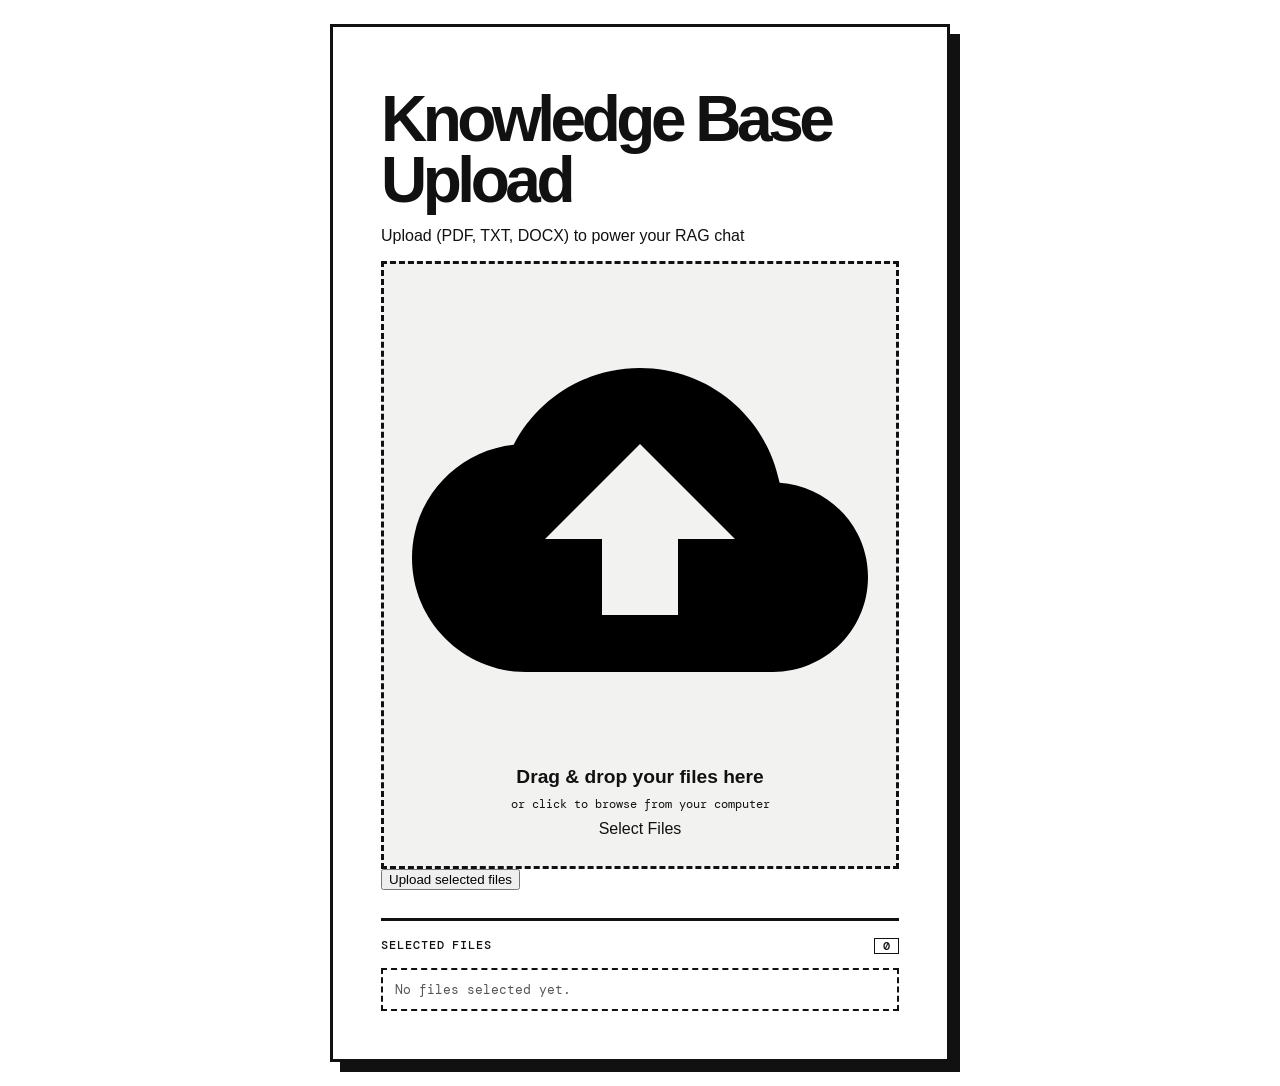
<file: templates/index.html>
<!DOCTYPE html>
<html lang="en">
    <head>
        <meta charset="UTF-8">
        <meta name="viewport" content="width=device-width, initial-scale=1.0">
        <title>RAG AI</title>
        <link rel="stylesheet" href="/static/style.css">
    </head>
    <body>
        <div class="upload-card">
    <div class="upload-header">
      <h1>Knowledge Base Upload</h1>
      <p>Upload (PDF, TXT, DOCX) to power your RAG chat</p>
    </div>

    <form id="upload-form" action="/upload" method="POST" enctype="multipart/form-data">
      <label for="file-input" class="drop-zone" id="drop-zone">
        <svg class="upload-icon" viewBox="0 0 24 24">
          <path d="M19.35 10.04C18.67 6.59 15.64 4 12 4 9.11 4 6.6 5.64 5.35 8.04 2.34 8.36 0 10.91 0 14c0 3.31 2.69 6 6 6h13c2.76 0 5-2.24 5-5 0-2.64-2.05-4.78-4.65-4.96zM14 13v4h-4v-4H7l5-5 5 5h-3z"/>
        </svg>
        <span class="drop-zone-text">Drag & drop your files here</span>
        <span class="drop-zone-subtext">or click to browse from your computer</span>
        <span class="btn-upload">Select Files</span>
      </label>
      
      <input type="file" id="file-input" name="files" accept=".pdf,.txt,.docx" multiple />
      <div id="file-status" class="file-status"></div>
      <button type="submit" class="btn-upload submit-button">Upload selected files</button>
    </form>
    <section class="selected-files" aria-live="polite">
      <p class="files-title">Selected files <span id="file-count">0</span></p>
      <ul id="file-list" class="file-list">
        <li class="empty-state">No files selected yet.</li>
      </ul>
    </section>
  </div>
        <script>
    const fileInput = document.getElementById('file-input');
    const dropZone = document.getElementById('drop-zone');
    const fileStatus = document.getElementById('file-status');
    const fileList = document.getElementById('file-list');
    const fileCount = document.getElementById('file-count');
    let selectedFiles = [];

    function showSelectedFiles() {
      fileList.innerHTML = '';
      fileCount.textContent = selectedFiles.length;
      if (!selectedFiles.length) {
        fileList.innerHTML = '<li class="empty-state">No files selected yet.</li>';
        return;
      }
      selectedFiles.forEach((file, index) => {
        const item = document.createElement('li');
        item.className = 'file-item';
        item.style.animationDelay = `${index * 60}ms`;
        item.textContent = file.name;
        fileList.appendChild(item);
      });
    }

    function addFiles(files) {
      [...files].forEach((file) => {
        const alreadyAdded = selectedFiles.some(existing =>
          existing.name === file.name && existing.size === file.size && existing.lastModified === file.lastModified
        );
        if (!alreadyAdded) selectedFiles.push(file);
      });
      const transfer = new DataTransfer();
      selectedFiles.forEach(file => transfer.items.add(file));
      fileInput.files = transfer.files;
      showSelectedFiles();
    }

    fileInput.addEventListener('change', () => addFiles(fileInput.files));

    ['dragover', 'dragenter'].forEach(eventName => {
      dropZone.addEventListener(eventName, (e) => {
        e.preventDefault();
        dropZone.classList.add('dragover');
      });
    });

    ['dragleave', 'drop'].forEach(eventName => {
      dropZone.addEventListener(eventName, (e) => {
        e.preventDefault();
        dropZone.classList.remove('dragover');
      });
    });

    dropZone.addEventListener('drop', (e) => {
      if (e.dataTransfer.files.length > 0) {
        addFiles(e.dataTransfer.files);
      }
    });

    document.getElementById('upload-form').addEventListener('submit', async (e) => {
      e.preventDefault();
      if (!selectedFiles.length) return;
      fileStatus.textContent = 'Uploading...';
      const response = await fetch('/upload', { method: 'POST', body: new FormData(e.currentTarget) });
      const result = await response.json();
      if (!response.ok) {
        fileStatus.textContent = result.detail || 'Upload failed.';
        return;
      }
      fileStatus.textContent = result.message;
      window.setTimeout(() => { window.location.href = '/chat'; }, 700);
    });
  </script>
    </body>
</html>
</file>
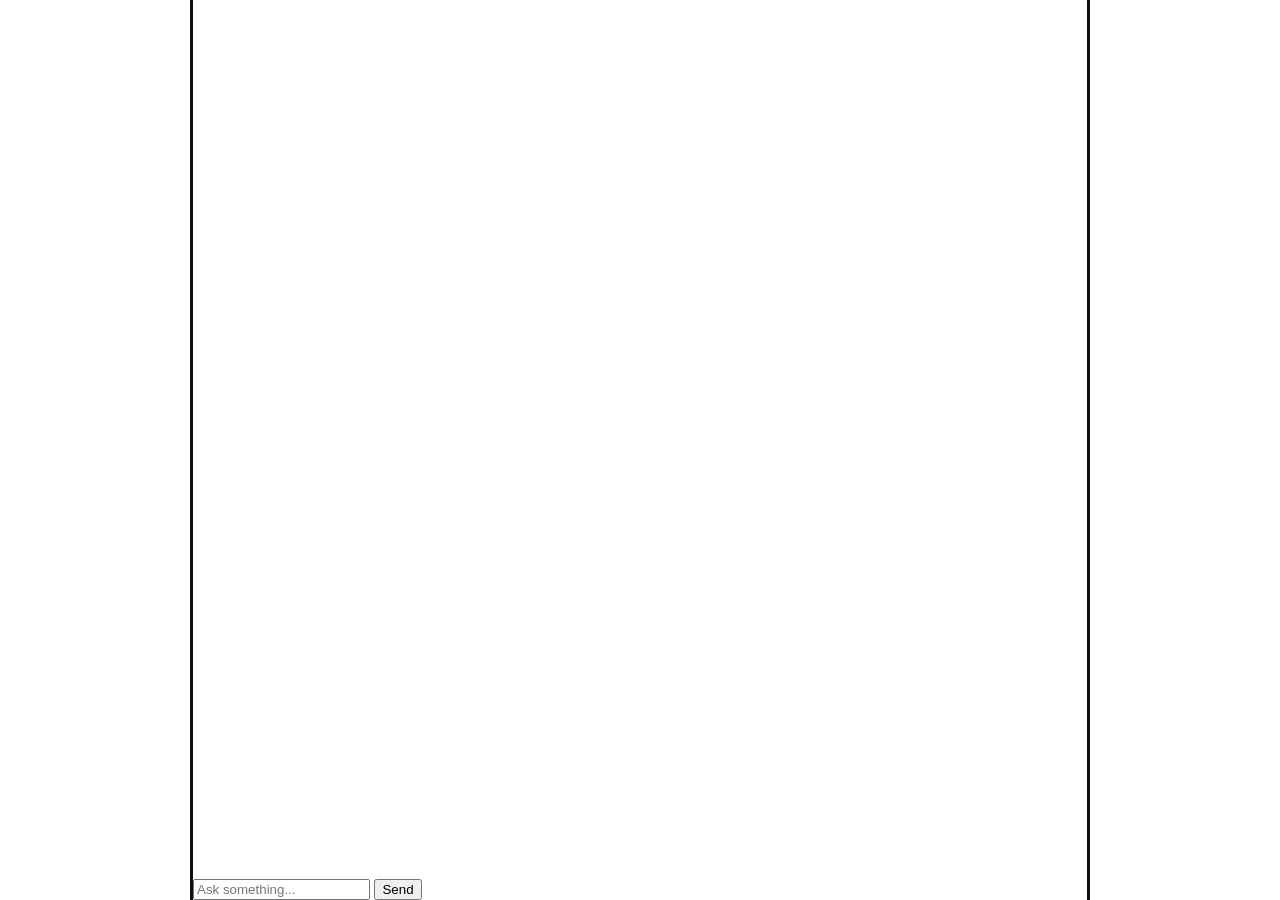
<file: templates/chat-room.html>
<!DOCTYPE html>
<html lang="en">
<head>
    <meta charset="UTF-8">
    <meta name="viewport" content="width=device-width, initial-scale=1.0">
    <title>CHAT</title>
    <link rel="stylesheet" href="/static/chat-room_style.css">
</head>
<body>
    <main class="chat">
        <section id="messages" class="messages"></section>

        <form id="chat-form" class="chat-composer">
            <input id="question" type="text" placeholder="Ask something..." required>
            <button type="submit">Send</button>
        </form>
    </main>
    <script>
        const form = document.getElementById("chat-form");
        const input = document.getElementById("question");
        const messages = document.getElementById("messages");

        function addmessage(text, role) {
            const box = document.createElement('div');
            box.className = `message ${role}`;
            box.textContent = text;
            messages.appendChild(box);
            return box;
        }

        form.addEventListener("submit", async (event) => {
            event.preventDefault();

            const question = input.value.trim();
            if (!question) return;

            addmessage(question, "user");
            input.value = "";

            const answerbox = addmessage("Thinking...", "bot");
            try {
                const response = await fetch("/ask", {
                    method : "POST",
                    headers : { "Content-Type" : "application/json"},
                    body : JSON.stringify({ question })
                });
                const data = await response.json();
                answerbox.textContent = response.ok ? data.answer : data.detail || "Could not get an answer.";
            } catch {
                answerbox.textContent = "Could not connect to the server.";
            }
        });
    </script>
</body>

</html>
</file>
<file: static/style.css>
@import url("https://fonts.googleapis.com/css2?family=DM+Mono:wght@400;500&family=Space+Grotesk:wght@500;600;700&display=swap");

/*
index 
*/


:root {
  --black: #111;
  --white: #fff;
  --grey: #f2f2f0;
}
* {
  box-sizing: border-box;
}

body {
  min-height: 100vh;
  margin: 0;
  display: grid;
  place-items: center;
  padding: 24px;
  color: var(--black);
  background-color: var(--white);
  background-image: radial-gradient(var(--black) 0.7px, transparent 0.7px);
  background-size: 16px 16px;
  font-family: "Space Grotesk", Arial, sans-serif;
}

.upload-card {
  width: min(100%, 620px);
  padding: clamp(28px, 6vw, 48px);
  border: 3px solid var(--black);
  background: var(--white);
  box-shadow: 10px 10px 0 var(--black);
  animation: card-enter 550ms cubic-bezier(0.2, 0.9, 0.2, 1) both;
}

.eyebrow,
.files-title {
  margin: 0;
  font:
    500 0.73rem/1.2 "DM Mono",
    monospace;
  letter-spacing: 0.08em;
  text-transform: uppercase;
}
h1 {
  margin: 13px 0 8px;
  font-size: clamp(2.2rem, 8vw, 4rem);
  line-height: 0.95;
  letter-spacing: -0.07em;
}
.intro {
  margin: 0 0 30px;
  font-size: 1rem;
}

.drop-zone {
  min-height: 250px;
  padding: 28px;
  border: 3px dashed var(--black);
  background: var(--grey);
  cursor: pointer;
  display: flex;
  flex-direction: column;
  justify-content: center;
  align-items: center;
  gap: 8px;
  text-align: center;
  transition:
    transform 180ms ease,
    background-color 180ms ease,
    box-shadow 180ms ease;
}
.drop-zone:hover,
.drop-zone.dragover {
  background: var(--white);
  transform: translate(-4px, -4px);
  box-shadow: 7px 7px 0 var(--black);
}
.upload-mark {
  width: 52px;
  height: 52px;
  border: 3px solid var(--black);
  display: grid;
  place-items: center;
  font:
    2rem/1 Arial,
    sans-serif;
  animation: arrow-bob 1.8s ease-in-out infinite;
}
.drop-zone-text {
  margin-top: 10px;
  font-size: 1.2rem;
  font-weight: 700;
}
.drop-zone-subtext {
  font-family: "DM Mono", monospace;
  font-size: 0.78rem;
}
.select-button {
  margin-top: 13px;
  padding: 10px 16px;
  border: 2px solid var(--black);
  color: var(--white);
  background: var(--black);
  font-size: 0.9rem;
  font-weight: 700;
  transition:
    color 180ms ease,
    background-color 180ms ease;
}
.drop-zone:hover .select-button {
  color: var(--black);
  background: var(--white);
}
#file-input {
  display: none;
}

.selected-files {
  margin-top: 28px;
  border-top: 3px solid var(--black);
  padding-top: 17px;
}
.files-title {
  display: flex;
  justify-content: space-between;
}
.files-title span {
  min-width: 25px;
  text-align: center;
  border: 1.5px solid var(--black);
}
.file-list {
  padding: 0;
  margin: 14px 0 0;
  list-style: none;
}
.file-item,
.empty-state {
  padding: 11px 12px;
  border: 2px solid var(--black);
  font-family: "DM Mono", monospace;
  font-size: 0.82rem;
  overflow-wrap: anywhere;
}
.file-item {
  margin-top: 8px;
  animation: file-in 300ms ease both;
}
.file-item::before {
  content: "FILE  ";
  font-weight: 700;
}
.empty-state {
  border-style: dashed;
  color: #555;
}

@keyframes card-enter {
  from {
    opacity: 0;
    transform: translateY(18px);
  }
  to {
    opacity: 1;
    transform: translateY(0);
  }
}
@keyframes arrow-bob {
  50% {
    transform: translateY(-5px);
  }
}
@keyframes file-in {
  from {
    opacity: 0;
    transform: translateX(-12px);
  }
  to {
    opacity: 1;
    transform: translateX(0);
  }
}
@media (prefers-reduced-motion: reduce) {
  *,
  *::before,
  *::after {
    animation: none !important;
    transition: none !important;
  }
}

.chat-card {
  width: min(100%, 780px);
  min-height: min(760px, calc(100vh - 48px));
  display: flex;
  flex-direction: column;
  border: 3px solid var(--black);
  background: var(--white);
  box-shadow: 10px 10px 0 var(--black);
}
.chat-header { padding: 24px; border-bottom: 3px solid var(--black); }
.chat-header a { color: var(--black); font: 500 .8rem "DM Mono", monospace; }
.chat-header h1 { margin: 14px 0 0; font-size: clamp(2rem, 6vw, 3.6rem); }
.messages { flex: 1; overflow-y: auto; padding: 24px; }
.message { max-width: 82%; width: fit-content; margin: 0 0 14px; padding: 13px; border: 2px solid var(--black); line-height: 1.45; white-space: pre-wrap; }
.message.user { margin-left: auto; color: var(--white); background: var(--black); }
.message.assistant { background: var(--white); }
.chat-composer { display: flex; gap: 10px; padding: 16px; border-top: 3px solid var(--black); }
.chat-composer input { min-width: 0; flex: 1; padding: 12px; border: 2px solid var(--black); color: var(--black); font: inherit; }
.chat-composer button { padding: 12px 20px; border: 2px solid var(--black); color: var(--white); background: var(--black); font: inherit; font-weight: 700; cursor: pointer; }

/*
chat-room 
*/

* { box-sizing: border-box; }

body {
  margin: 0;
  font-family: Arial, sans-serif;
  color: #111;
  background: #fff;
}

.chat {
  width: min(900px, 100%);
  min-height: 100vh;
  margin: auto;
  border-left: 3px solid #111;
  border-right: 3px solid #111;
  display: flex;
  flex-direction: column;
}

header {
  padding: 24px;
  border-bottom: 3px solid #111;
}

header a { color: #111; font-weight: bold; }
h1 { margin: 14px 0 0; }

.messages {
  flex: 1;
  padding: 24px;
  overflow-y: auto;
}

.message {
  width: fit-content;
  max-width: 80%;
  margin: 0 0 14px;
  padding: 14px;
  border: 2px solid #111;
  line-height: 1.5;
}

.message.user {
  margin-left: auto;
  color: #fff;
  background: #111;
}

.message.bot { background: #fff; }

.composer {
  display: flex;
  gap: 10px;
  padding: 18px;
  border-top: 3px solid #111;
}

.composer input {
  flex: 1;
  padding: 14px;
  border: 2px solid #111;
  font: inherit;
}

.composer button {
  padding: 14px 22px;
  border: 2px solid #111;
  color: #fff;
  background: #111;
  font-weight: bold;
  cursor: pointer;
}
</file>
<file: static/chat-room_style.css>
/*
chat-room 
*/

* { box-sizing: border-box; }

body {
  margin: 0;
  font-family: Arial, sans-serif;
  color: #111;
  background: #fff;
}

.chat {
  width: min(900px, 100%);
  min-height: 100vh;
  margin: auto;
  border-left: 3px solid #111;
  border-right: 3px solid #111;
  display: flex;
  flex-direction: column;
}

header {
  padding: 24px;
  border-bottom: 3px solid #111;
}

header a { color: #111; font-weight: bold; }
h1 { margin: 14px 0 0; }

.messages {
  flex: 1;
  padding: 24px;
  overflow-y: auto;
}

.message {
  width: fit-content;
  max-width: 80%;
  margin: 0 0 14px;
  padding: 14px;
  border: 2px solid #111;
  line-height: 1.5;
}

.message.user {
  margin-left: auto;
  color: #fff;
  background: #111;
}

.message.bot { background: #fff; }

.composer {
  display: flex;
  gap: 10px;
  padding: 18px;
  border-top: 3px solid #111;
}

.composer input {
  flex: 1;
  padding: 14px;
  border: 2px solid #111;
  font: inherit;
}

.composer button {
  padding: 14px 22px;
  border: 2px solid #111;
  color: #fff;
  background: #111;
  font-weight: bold;
  cursor: pointer;
}
</file>
